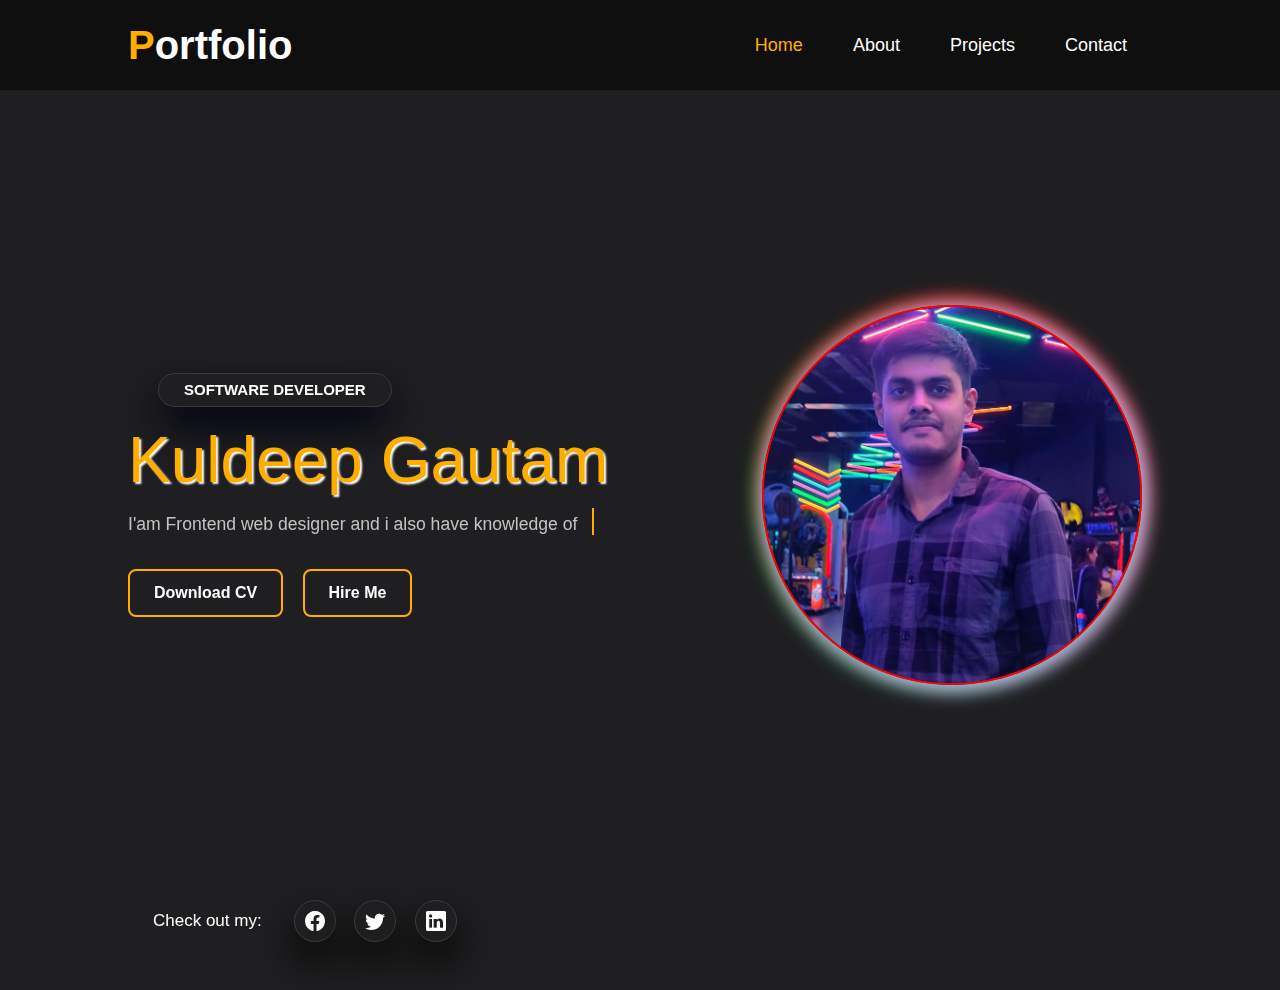
<file: public/index.html>
<!DOCTYPE html>
<html lang="en">

<head>
    <meta charset="UTF-8">
    <meta name="viewport" content="width=device-width, initial-scale=1.0">
    <title>My Portfolio</title>
    <link rel="stylesheet" href="https://cdn.jsdelivr.net/npm/bootstrap-icons@1.11.2/font/bootstrap-icons.min.css">
    <link rel="stylesheet" href="https://cdn.jsdelivr.net/npm/bootstrap@5.3.2/dist/css/bootstrap.min.css">
    <link rel="stylesheet" href="../src/style.css">
</head>

<body>
    <header >
        <a href="#" class="logo"><span>P</span>ortfolio</a>

        <ul class="navbar">
            <li><a href="#" class="active">Home</a></li>
            <li><a href="about.html">About</a></li>
            <li><a href="projects.html">Projects</a></li>
            
            <li><a href="contact.html">Contact</a></li>
        </ul>

        <!-- <div class="menu-btn">
            <span>INTRO</span>
            <span class="bi bi-list"></span>
        </div> -->
    </header>
    <section>
        <div class="home hidden">
            <div class="home-text">
                <span class="sd">Software Developer</span>
                <h1>Kuldeep Gautam</h1>
                <p>I'am Frontend web designer and i also have knowledge of <span id="animate-text">jQuery</span></p>
                <div class="main-btn">
                    <a href="kd.pdf" download class="btn">Download CV</a>
                    <a href="contact.html" class="btn btn-2">Hire Me</a>
                </div>
            </div>
            <div class="home-img">
                <img src="kdpic.jpg" alt="">
            </div>
        </div>
        <div class="share hidden">
            <p>Check out my:</p>
            <div class="social">
                <a href="#"><span class="bi bi-facebook"></span></a>
                <a href="#"><span class="bi bi-twitter"></span></a>
                <a href="#"><span class="bi bi-linkedin"></span></a>
            </div>
        </div>
    </section>
     
    


    <script src="../src/main.js"></script>
    <script src="https://cdn.jsdelivr.net/npm/bootstrap@5.3.2/dist/js/bootstrap.bundle.min.js"></script>
</body>

</html>
</file>
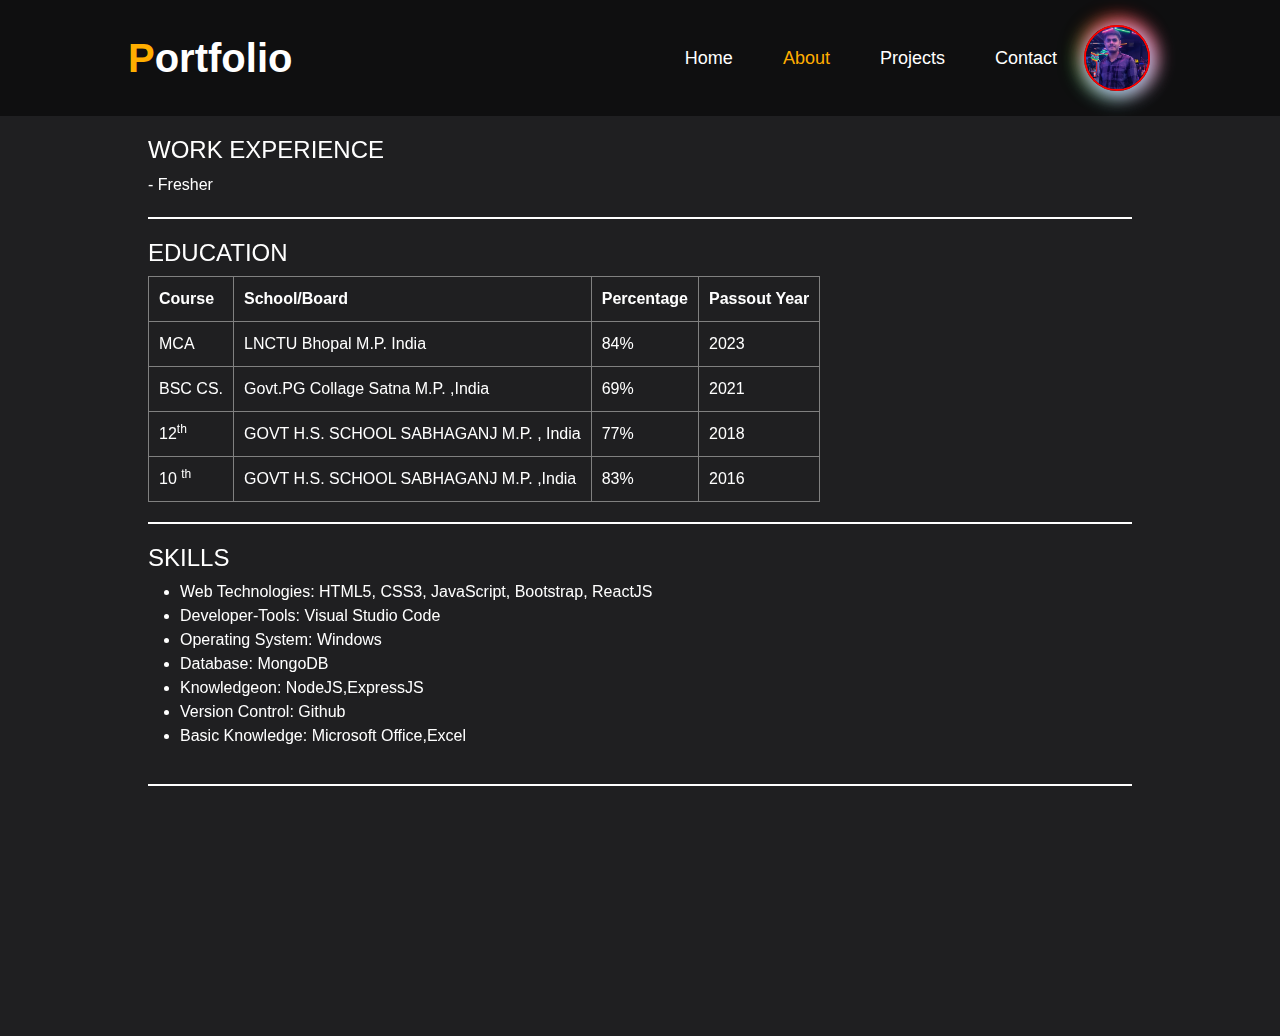
<file: public/about.html>
<!DOCTYPE html>
<html lang="en">
<head>
  <meta charset="UTF-8">
  <meta name="viewport" content="width=device-width, initial-scale=1.0">
  <title>My Projects</title>
  <link rel="stylesheet" href="https://cdn.jsdelivr.net/npm/bootstrap-icons@1.11.2/font/bootstrap-icons.min.css">
    <link rel="stylesheet" href="https://cdn.jsdelivr.net/npm/bootstrap@5.3.2/dist/css/bootstrap.min.css">
    <link rel="stylesheet" href="../src/style.css">
    <style>
      .divide{
        padding-bottom: 20px;
        margin:20px;
        border-bottom: 2px solid white;
      }
      table td,table th{
        padding: 10px;
        border: 1px solid gray;
      }
    </style>
</head>
<body>
  <header >
    <a href="#" class="logo"><span>P</span>ortfolio</a>

    <ul class="navbar">
        <li><a href="index.html" >Home</a></li>
        <li><a href="#" class="active">About</a></li>
        <li><a href="projects.html" >Projects</a></li>
        
        <li><a href="contact.html">Contact</a></li>
        <li><div class="home-img" style="width: 70px; height: 70px; ">
          <img class="box-shadow: none;" src="kdpic.jpg" alt="">
      </div></li>
    </ul>

    
</header>
<section>
    <div class="hidden">
      <div class="divide">
        <h4>WORK EXPERIENCE</h4>
          - Fresher
      </div>
      <div class="divide">
        <h4>EDUCATION  </h4>
      <table>
        <thead>
          <tr>
            <th>Course</th>
            <th>School/Board</th>
            <th>Percentage </th>
            <th>Passout Year</th>
          </tr>
        </thead>
        <tbody>
          <tr>
            <td>MCA</td>
            <td>LNCTU Bhopal M.P. India </td>
            <td>84%</td>
            <td>2023</td>
          </tr>
          <tr>
            <td>BSC CS.</td>
            <td>Govt.PG Collage Satna M.P. ,India</td>
            <td>69%</td>
            <td>2021</td>
          </tr>
          <tr>
            <td>12<sup>th</sup> </td>
            <td>GOVT H.S. SCHOOL SABHAGANJ M.P. , India</td>
            <td>77%</td>
            <td>2018</td>
          </tr>
          <tr>
            <td>10 <sup>th</sup>  </td>
            <td>GOVT H.S. SCHOOL SABHAGANJ M.P. ,India</td>
            <td>83% </td>
            <td>2016</td>
          </tr>
        </tbody>
      </table>
      </div>
      
      <div class="divide">
        <h4>SKILLS</h4>
      <ul>
        <li>Web Technologies: HTML5, CSS3, JavaScript, Bootstrap, ReactJS</li>
        <li>Developer-Tools: Visual Studio Code</li>
        <li>Operating System: Windows</li>
        <li>Database: MongoDB</li>
        <li>Knowledgeon: NodeJS,ExpressJS</li>
        <li>Version Control: Github</li>
        <li>Basic Knowledge: Microsoft Office,Excel</li>
      </ul>
      </div>
        
    </div>
    
</section>
<script src="../src/projects.js"></script>
<script src="https://cdn.jsdelivr.net/npm/bootstrap@5.3.2/dist/js/bootstrap.bundle.min.js"></script>
</body>
</html>
</file>
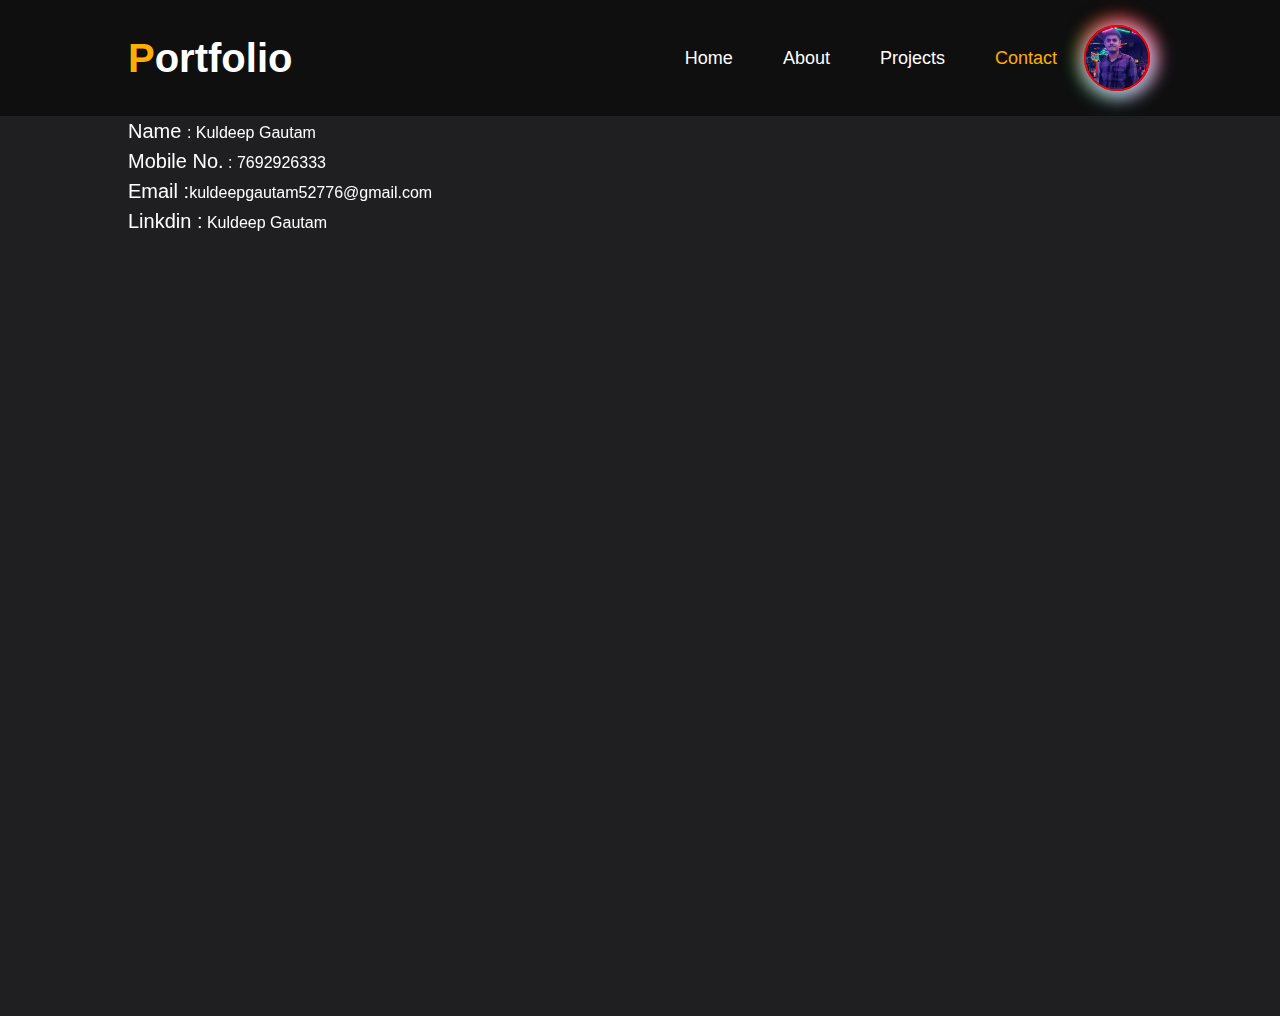
<file: public/contact.html>
<!DOCTYPE html>
<html lang="en">
<head>
  <meta charset="UTF-8">
  <meta name="viewport" content="width=device-width, initial-scale=1.0">
  <title>My Projects</title>
  <link rel="stylesheet" href="https://cdn.jsdelivr.net/npm/bootstrap-icons@1.11.2/font/bootstrap-icons.min.css">
    <link rel="stylesheet" href="https://cdn.jsdelivr.net/npm/bootstrap@5.3.2/dist/css/bootstrap.min.css">
    <link rel="stylesheet" href="../src/style.css">
</head>
<body>
  <header >
    <a href="#" class="logo"><span>P</span>ortfolio</a>

    <ul class="navbar">
        <li><a href="index.html" >Home</a></li>
        <li><a href="about.html" >About</a></li>
        <li><a href="projects.html" >Projects</a></li>
        
        <li><a href="#" class="active">Contact</a></li>
        <li><div class="home-img" style="width: 70px; height: 70px; ">
          <img class="box-shadow: none;" src="kdpic.jpg" alt="">
      </div></li>
    </ul>

    
</header>
<section>
    <div class="hidden">
        <div ><span style="font-size: 20px;">Name </span>: Kuldeep Gautam</div>
        <div ><span style="font-size: 20px;">Mobile No.</span>  : 7692926333</div>
        <div ><span style="font-size: 20px;">Email :</span>kuldeepgautam52776@gmail.com </div>
        <div ><span style="font-size: 20px;">Linkdin :</span> Kuldeep Gautam</div>
        
        
    </div>
    
</section>
<script src="../src/projects.js"></script>
<script src="https://cdn.jsdelivr.net/npm/bootstrap@5.3.2/dist/js/bootstrap.bundle.min.js"></script>
</body>
</html>
</file>
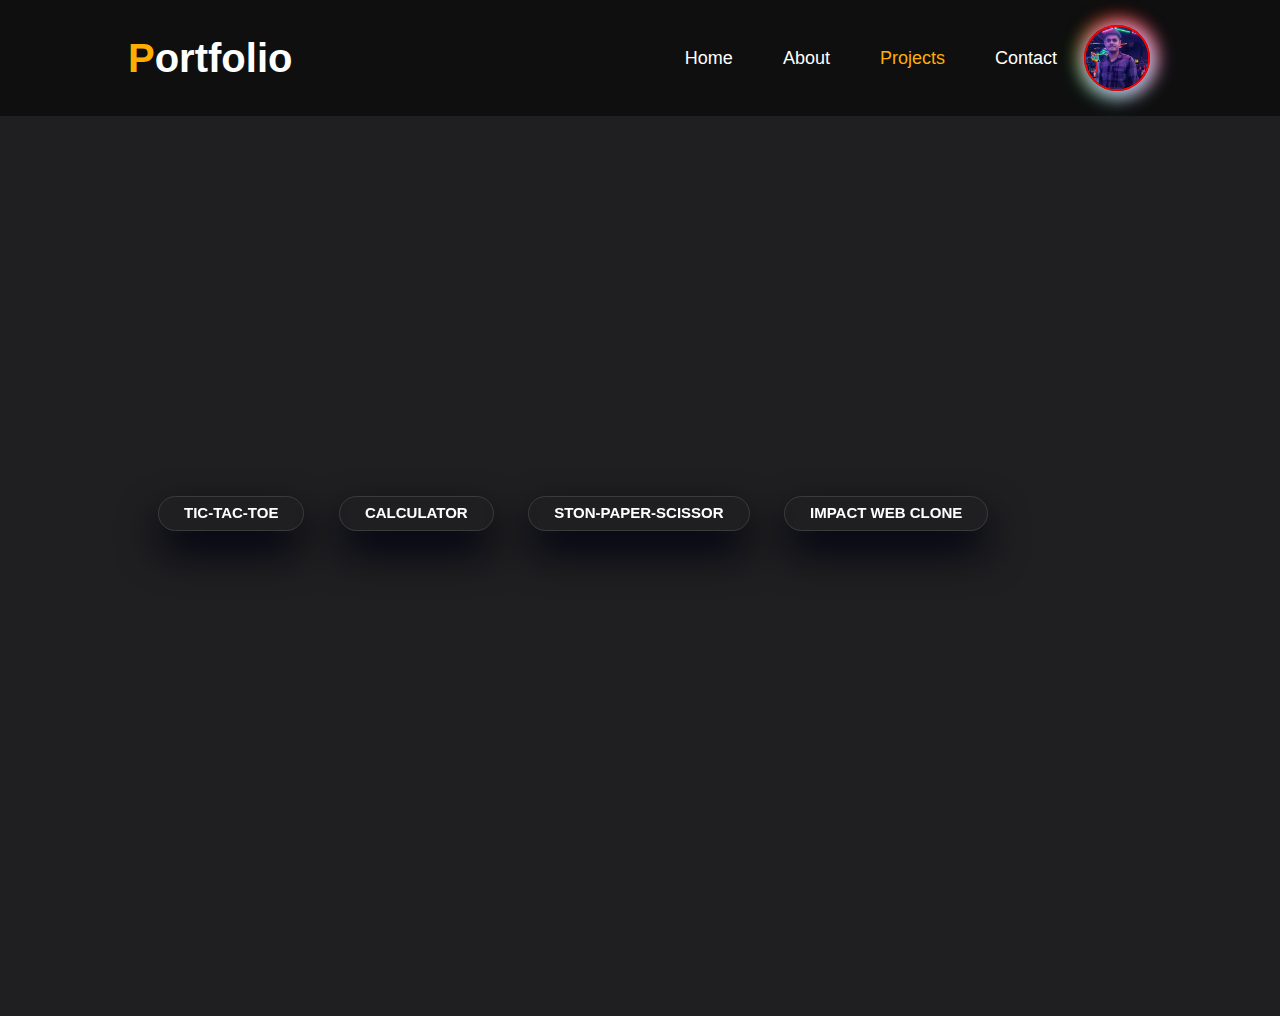
<file: public/projects.html>
<!DOCTYPE html>
<html lang="en">
<head>
  <meta charset="UTF-8">
  <meta name="viewport" content="width=device-width, initial-scale=1.0">
  <title>My Projects</title>
  <link rel="stylesheet" href="https://cdn.jsdelivr.net/npm/bootstrap-icons@1.11.2/font/bootstrap-icons.min.css">
    <link rel="stylesheet" href="https://cdn.jsdelivr.net/npm/bootstrap@5.3.2/dist/css/bootstrap.min.css">
    <link rel="stylesheet" href="../src/style.css">
</head>
<body>
  <header >
    <a href="#" class="logo"><span>P</span>ortfolio</a>

    <ul class="navbar">
        <li><a href="index.html" >Home</a></li>
        <li><a href="about.html">About</a></li>
        <li><a href="#" class="active">Projects</a></li>
        
        <li><a href="contact.html">Contact</a></li>
        <li><div class="home-img" style="width: 70px; height: 70px; ">
          <img class="box-shadow: none;" src="kdpic.jpg" alt="">
      </div></li>
    </ul>

    
</header>
<section>
    <div class="home hidden">
        <div class="home-text">
            <span class="sd"><a href="TikTacToe/ticTacToe2.html">Tic-Tac-Toe</a></span>
            <span class="sd"><a href="calculator/calculator.html">Calculator</a></span>
            <span class="sd"><a href="stonPaperScissor/sps.html">Ston-Paper-Scissor</a></span>
            <span class="sd"><a href="Impact Web/Impact.html">Impact Web Clone</a></span>
        </div>
        
    </div>
    
</section>
<script src="../src/projects.js"></script>
<script src="https://cdn.jsdelivr.net/npm/bootstrap@5.3.2/dist/js/bootstrap.bundle.min.js"></script>
</body>
</html>
</file>
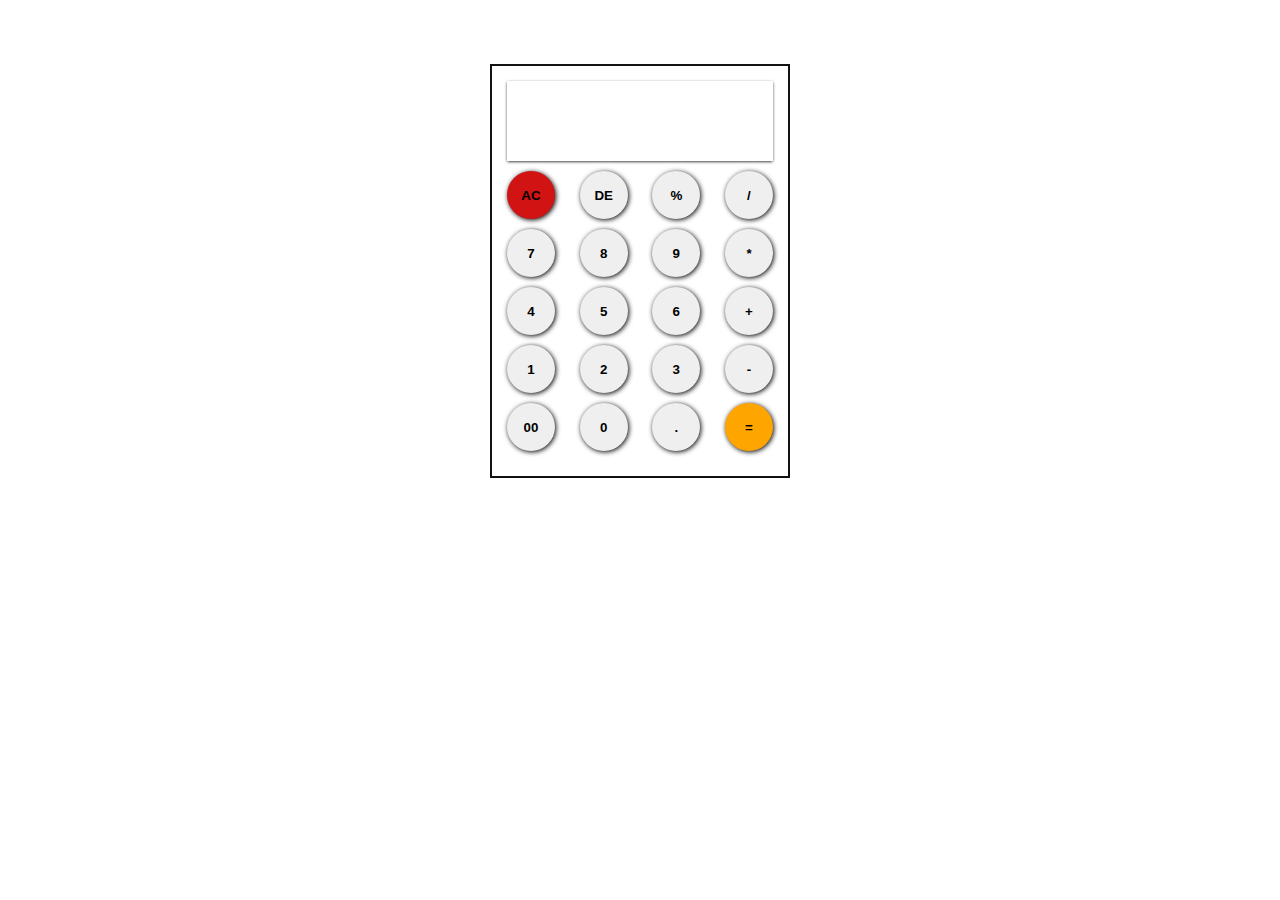
<file: public/calculator/calculator.html>
<!DOCTYPE html>
<html lang="en">
<head>
    <meta charset="UTF-8">
    <meta name="viewport" content="width=device-width, initial-scale=1.0">
    <title>Calculator</title>
    <style>
        *{
            margin: 0;
            padding: 0;
            box-sizing: border-box;
        }  
        .calculator{
            max-width:300px;
            width:100%;
            border: 2px solid rgb(19, 18, 18);
            padding: min(5%,15px);
            margin: 5% auto;
        }
        .calculator input{
            width: 100%;
            height: 5rem;
            border: none;
            box-shadow: .2px 0.5px 3px black;
            font-size: 1.5rem;
            padding: 10px;
            text-align: end;
            
        }
        .btn-group{
            display: flex;
            justify-content: space-between;
            margin: 10px 0px;

        }
        button{
            width: 3rem;
            height: 3rem;  
            border-radius: 100%;
            border: none;
            box-shadow: 1px 1px 5px black;
            font-weight: bold;
        }
        @media screen and (max-width:500px) {
            .calculator{
            width:90%;
            margin: auto auto;
            }
            
        }
    </style>
</head>
<body>
    <div class="calculator">
        <input type="text" id="inpContainer" readonly>
        <div class="btn-group">
            <button onclick="btnCLick('clear')" style="background-color: rgb(209, 19, 19);">AC</button>
            <button onclick="btnCLick('del')">DE</button>
            <button onclick="btnCLick('%')">%</button>
            <button onclick="btnCLick('/')">/</button>
        </div>
        <div class="btn-group">
            <button onclick="btnCLick('7')">7</button>
            <button onclick="btnCLick('8')">8</button>
            <button onclick="btnCLick('9')">9</button>
            <button onclick="btnCLick('*')">*</button>
        </div>
        <div class="btn-group">
            <button onclick="btnCLick('4')">4</button>
            <button onclick="btnCLick('5')">5</button>
            <button onclick="btnCLick('6')">6</button>
            <button onclick="btnCLick('+')">+</button>
        </div>
        <div class="btn-group">
            <button onclick="btnCLick('1')">1</button>
            <button onclick="btnCLick('2')">2</button>
            <button onclick="btnCLick('3')">3</button>
            <button onclick="btnCLick('-')">-</button>
        </div>
        <div class="btn-group ">
            <button onclick="btnCLick('00')">00</button>
            <button onclick="btnCLick('0')">0</button>
            <button onclick="btnCLick('.')">.</button>
            <button onclick="resultCLick()" style="background-color: orange;">=</button>
        </div>
    </div>
    <script>
        let resultContainer = document.querySelector("#inpContainer");
        resultContainer.value='';
        let evlValue='';
        let result;
        function btnCLick(value){
            if(value==='clear'){
                evlValue='';
                resultContainer.value=evlValue;
            }else if(value==='del'){
                evlValue= evlValue.slice(0,-1);
                resultContainer.value= evlValue;
            } else {
                evlValue=evlValue+value;
                resultContainer.value= evlValue;
            }
        }
        function resultCLick(){
            result=eval(evlValue);
            evlValue=result;
            resultContainer.value=result;
        }
    </script>
</body>
</html>
</file>
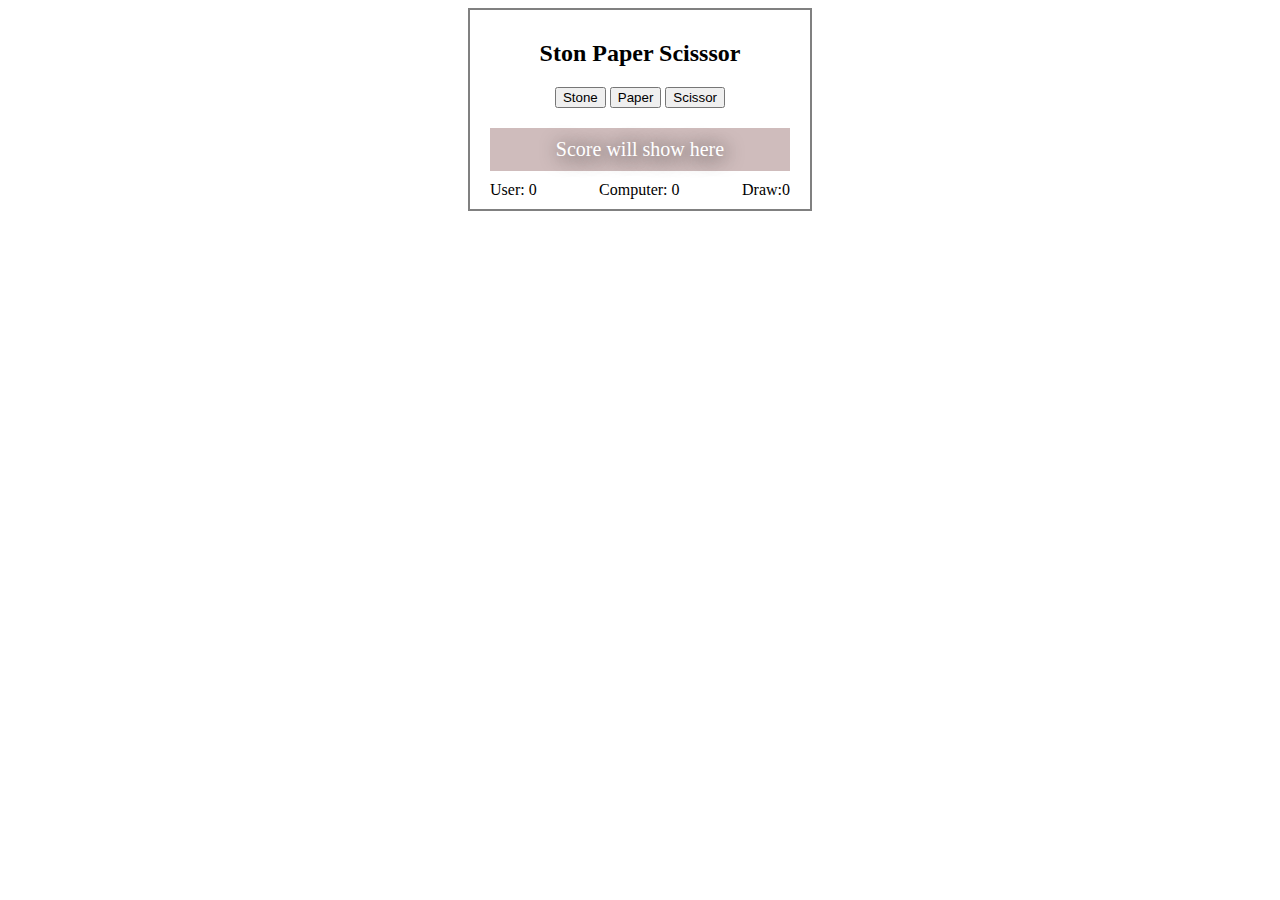
<file: public/stonPaperScissor/sps.html>
<!DOCTYPE html>
<html lang="en">
<head>
  <meta charset="UTF-8">
  <meta name="viewport" content="width=device-width, initial-scale=1.0">
  <title>Stone Paper Scissor</title>
  <style>
    .container{
      max-width: 90%;
      width: 300px;
      margin: auto auto;
      border: 2px solid gray;
      padding: 10px 20px;
      align-items: center;
    }
    .container > *{
      text-align: center;
    }
    .result{
      background-color: rgb(207, 188, 188); 
      padding: 10px; margin-top: 20px;
      text-shadow: 5px 5px 20px black;
      font-size: 20px;
      color: white;
    }
    .roundShow{
      display: flex;
      justify-content: space-between;
      margin-top: 10px;
    }
    
  </style>
</head>
<body>
  <div class="container">
    <h2>Ston Paper Scisssor</h2>
    <div onclick="btnClick(event)">
      <button id="stone">Stone</button>
      <button id="paper">Paper</button>
      <button id="scissor">Scissor</button>
    </div>
    <div class="result">Score will show here</div>
    <div class="roundShow">
      <div>User: <span id="userCount"></span></div>
      <div>Computer: <span id="compCount"></span></div>
      <div>Draw:<span id="drawCount"></span></div>
    </div>
  </div>
  <script>
    let result=document.querySelector(".result");
    result.style.textShadow='2px 2px 19px black';
    let userCountShow=document.querySelector("#userCount");
    let compCountShow=document.querySelector("#compCount");
    let drawCountShow=document.querySelector("#drawCount");

    let userCount=0;
    let compCount=0;
    let drawCount=0;

    userCountShow.innerHTML=userCount;
    compCountShow.innerHTML=compCount;
    drawCountShow.innerHTML=drawCount;
    
    function btnClick(e){
      let randomNo= Math.floor(Math.random() * 3);
      let computerChoise;
      
      if(randomNo===1){
        computerChoise="stone";
      }else if(randomNo===2){
        computerChoise="paper";
      }else{
        computerChoise="scissor";
      }
     
      let userChoice=e.target.id;
      
      if(userChoice==='stone'){
        if(computerChoise==='scissor'){
          result.innerHTML=`You choose ${userChoice}. Computer choice ${computerChoise}. You won`;
          result.style.color='green';
          userCount++;
          userCountShow.innerHTML=userCount;
        }else if(computerChoise==='paper'){
          result.innerHTML=`You choose ${userChoice}. Computer choice ${computerChoise}. You lost`;
          result.style.color='red';
          compCount++;
          compCountShow.innerHTML=compCount;
        }else{
          result.innerHTML=`You choose ${userChoice}. Computer choice ${computerChoise}. Match draw`;
          result.style.color='yellow';
          drawCount++;
          drawCountShow.innerHTML=drawCount;
        }
      }else if(userChoice==='paper'){
        if(computerChoise==='stone'){
          result.innerHTML=`You choose ${userChoice}. Computer choice ${computerChoise}. You won`;
          result.style.color='green';
          userCount++;
          userCountShow.innerHTML=userCount;
        }else if(computerChoise==='scissor'){
          result.innerHTML=`You choose ${userChoice}. Computer choice ${computerChoise}. You lost`;
          result.style.color='red';
          compCount++;
          compCountShow.innerHTML=compCount;
        }else{
          result.innerHTML=`You choose ${userChoice}. Computer choice ${computerChoise}. Match draw`;
          result.style.color='yellow';
          drawCount++;
          drawCountShow.innerHTML=drawCount;
        }
      }else {
        if(computerChoise==='paper'){
          result.innerHTML=`You choose ${userChoice}. Computer choice ${computerChoise}. You won`;
          result.style.color='green';
          userCount++;
          userCountShow.innerHTML=userCount;
        }else if(computerChoise==='stone'){
          result.innerHTML=`You choose ${userChoice}. Computer choice ${computerChoise}. You lost`;
          result.style.color='red';
          compCount++;
          compCountShow.innerHTML=compCount;
        } else{
          result.innerHTML=`You choose ${userChoice}. Computer choice ${computerChoise}. Match draw`;
          result.style.color='yellow';
          drawCount++;
          drawCountShow.innerHTML=drawCount;
        }
      }
    }
  </script>
</body>
</html>
</file>
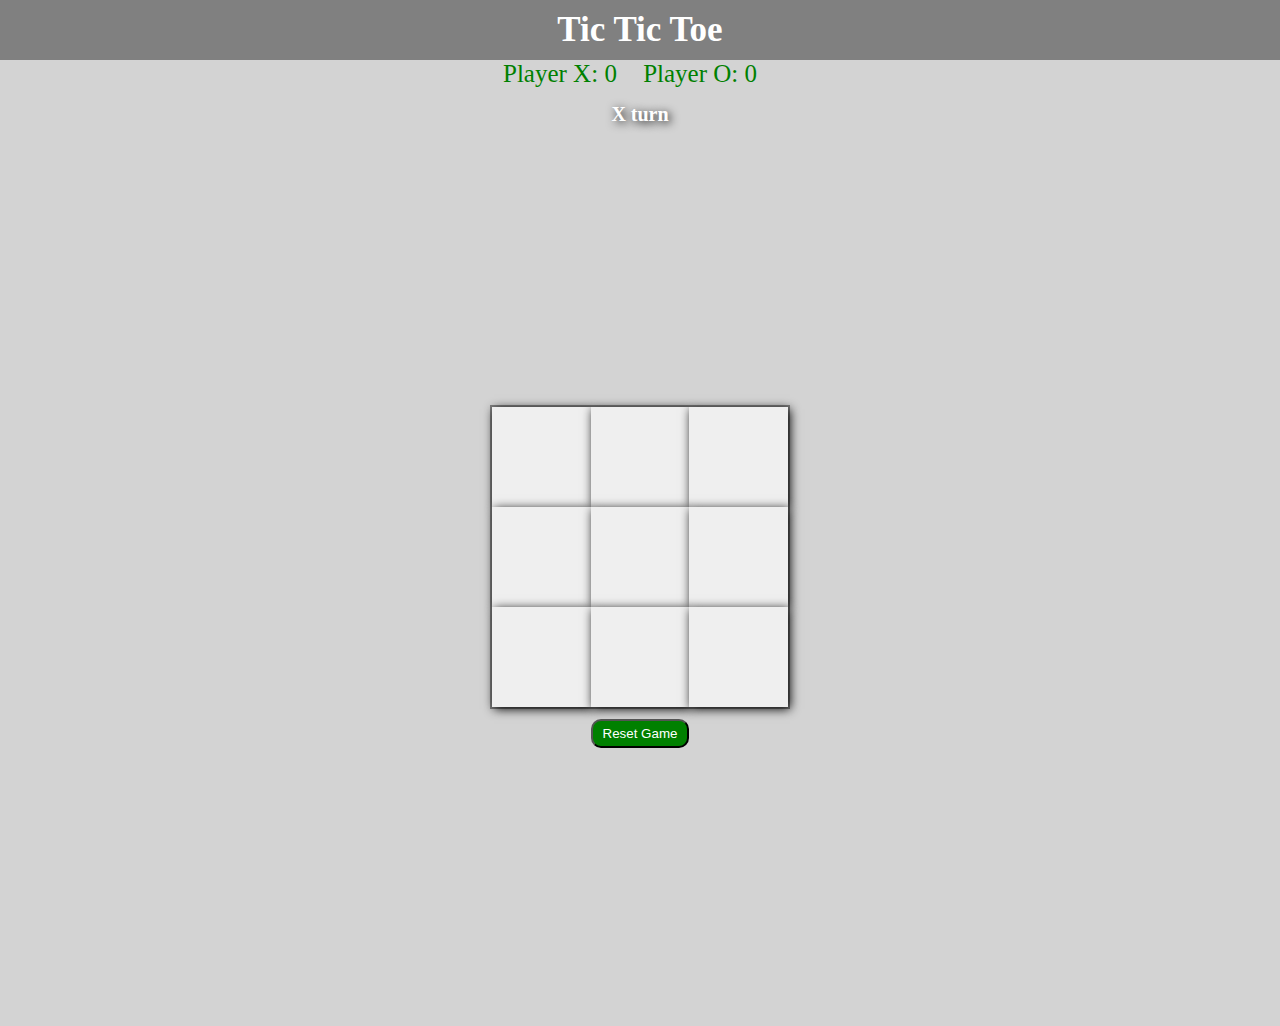
<file: public/TikTacToe/ticTacToe2.html>
<!DOCTYPE html>
<html lang="en">
<head>
  <meta charset="UTF-8">
  <meta name="viewport" content="width=device-width, initial-scale=1.0">
  <title>Tic Tac Toe</title>
  <style>
    *{
      margin: 0;
      padding: 0;
      box-sizing: border-box;
    }
    body{
      height: 100vh;
      background-color: lightgrey;
    }
    header{
      text-align: center; 
      background-color: grey;
      color: white;
      font-size: 35px;
      font-weight: bold;
      padding: 10px;
    }
    .rootContainer{
      height: 100vh;
      display: flex;
      flex-direction: column;
      justify-content: center;
      align-items: center;
    }
    .container{
      width: 300px;
      display: flex;
      flex-wrap: wrap;
      border: 2px solid grey;
    }
    .box{
      width: 33.3%;
      height: 100px;
      border: none;
      box-shadow: 2px 2px 10px black;
      font-size: 30px;
      color: black;
    }
    button:hover{
      background-color: lightgray;
    }
    .result-container{
      height: 100vh;
      display: flex;
      flex-direction: column;
      justify-content: center;
      align-items: center;
      color: white;
    }
    .greet{
      font-size: 40px;

    }
    .result{
      font-size: 30px;
    }
    .hide{
      display: none;
    }
    .newGame,.resetGame{
      background-color: green;
      border-radius: 10px;
      padding: 5px 10px;
      color: white;
      margin-top: 10px;

    }
    .count{
      text-align: center;
      color: green;
      font-size: 25px;
    }
    .count span{
      margin-right:20px ;
    }
    .decision{
      text-align: center;
      font-size: 20px;
      margin-top: 15px;
      color: white;
      font-weight: bold;
      text-shadow: 2px 2px 10px black;
    }
   
  </style>
</head>
<body>
  <header>Tic Tic Toe</header>
  <div class="count">
    Player X: <span id="countX"></span> 
    Player O: <span id="countO"></span> 
  </div>
  <div class="decision">X turn</div>

  <div class="result-container hide">
    <div class="greet">congratulation...</div>
    <div class="result" id="result"></div>
    <button class="newGame">New Game</button>
  </div>
  <div class="rootContainer">
    <div onclick="btnClick(event)" class="container">
        <button id="ww1" class="box"></button>
        <button id="ww2" class="box"></button>
        <button id="ww3" class="box"></button>
        <button id="ww4" class="box"></button>
        <button id="ww5" class="box"></button>
        <button id="ww6" class="box"></button>
        <button id="ww7" class="box"></button>
        <button id="ww8" class="box"></button>
        <button id="ww9" class="box"></button>
    </div>
    <button class="resetGame">Reset Game</button>
  </div>
  <script src="../../src/ticTacToe2.js"></script>
</body>
</html>
</file>
<file: src/style.css>
*{
    margin: 0;
    padding: 0;
    box-sizing: border-box;
    font-family: sans-serif;
}
:root{
    --bg-color:#1f1f21;
    --text-color:#fff;
    --main-color:#ffae00;
    --secondry-color:gray;

    --big-font:4rem;
    --p-font:1.1rem;
}

body{
    height: 100vh;
    background-color: var(--bg-color);
    color: var(--text-color);
    /* animation: ScrollEffect 1s ease-in .5 ; */
}
/* @keyframes ScrollEffect{
    from{
        opacity: 0;
        transform: translateX(-30px);
    }
    to{
        opacity: 1;
        transform: translateX(0);
    }
} */
header{
    width: 100%;
    display: flex;
    justify-content: space-between;
    align-items: center;
    margin: auto;
    padding: 15px 10%;
    background: rgba(0,0,0,0.5);
    transition: all ease .45s;
}
.logo{
    text-decoration: none;
    color: var(--text-color);
    font-size: 40px;
    font-weight: 600;
}
.logo span{
    color: var(--main-color);
}
.navbar{
    display: flex;
    align-items: center;
    list-style: none;
    font-size: large;
    margin: auto 0;
    
}
.navbar a{
    text-decoration: none;
    color: var(--text-color);
    font-weight: 500;
    margin: 0 25px;
    transition: all ease .50s;
}
.navbar a:hover{
    color: var(--main-color);
}
.navbar a.active{
    color: var(--main-color);
}
.menu-btn{
    background: linear-gradient(75deg, #383528, #191919, 100%);
    box-shadow: 0px 10px 20px #000010;
    border: 1px solid #3b3b3b;
    padding: 7px;
    border-radius: 100px;
    cursor: pointer;
}
section{
    height: 100vh;
    padding: 0 10%;
}
.home{
    position: relative;
    width: 100%;
    height: 90%;
    display: flex;
    align-items: center;
    justify-content: space-between;
}
.home-img{
    width: 400px;
    height: 400px;
    display: flex;
    justify-content: center;
    align-items: center;
    /* background-image: linear-gradient(to bottom right,red, blue,green,skyblue ); */
    border-radius: 1000%;
}
.home-img img{
    width: 95%;
    height: 95%;
    border: 2px solid red;
    border-radius: 50%;
    box-shadow: 0px 5px 20px  skyblue,5px 0px 20px rgb(235, 135, 198),0px -5px 20px red,-5px 0px 20px green;
    /* box-shadow: 10px 10px 10px skyblue; */
}
.home-text .sd{
    display: inline-block;
    padding: 5px 25px;
    margin-bottom: 15px;
    margin-left: 30px;
    background: linear-gradient(75deg, #383528, #191919, 100%);
    box-shadow: 0px 20px 40px #000010;
    border: 1px solid #3b3b3b;
    border-radius: 100px;
    font-size: 15px;
    font-weight: 700;
    text-transform: uppercase;
}
.home-text h1{
    font-size: var(--big-font);
    color: var(--main-color);
    text-shadow: 2px 2px 2px var(--text-color);
    margin-left: 23px 0;
}
.home-text p{
    font-size: var(--p-font);
    font-weight: 400;
    color: #c3c3c3;
    line-height: 30px;
    margin-bottom: 30px;
}
.btn{
    display: inline-block;
    padding:10px 24px;
    color: var(--text-color);
    border: 2px solid var(--main-color);
    font-size: 16px;
    font-weight: 600;
    margin-right: 15px;
    border-radius: 8px;
    transition: all 0.6s ease-in-out;
}
.btn:hover{
    transform: translateY(-5px);
    background: var(--main-color);
    box-shadow: 2px 2px 10px var(--main-color);
} 
.btn-2:hover{
    background-color: var(--secondry-color);
    box-shadow: 2px 2px 10px var(--secondry-color);
}
.share{
    display: flex;
    align-items: center;
}
.share p{
    font-size: 17px;
    color: var(--text-color);
    margin: auto 25px;
}
.social .bi{
    display: inline-flex;
    text-align: center;
    margin: 0 7px;
    background: linear-gradient(75deg, #383528, #191919, 100%);
    box-shadow: 0px 20px 40px #000000;
    border: 1px solid #3b3b3b;
    border-radius: 50%;
    padding: 10px;
    color: var(--text-color);
    font-size: 20px;
    transition: all ease-in-out .5s;
}
.social .bi:hover{
    transform: translateY(-10px);
    background-color: rgb(24, 86, 110);
    box-shadow: 0px 2px 8px rgb(24, 86, 110);
}
#animate-text{
    position: relative;
    font-size: 1.5rem;
    color: var(--main-color);
    margin-left: 10px;
}
#animate-text::before{
    content: "";
    position: absolute;
    left: 0;
    top: 0;
    width: 100%;
    height: 100%;
    border-left: 2px solid;
    background-color: var(--bg-color);
    animation: swip 4s steps(50) infinite,blink 1s linear 1s infinite;
}
@keyframes blink {
    50%{ border-color: transparent}
}
@keyframes swip {
    70%{
        left:100%;
    }
    100%{
        left: 0%;
    }
}
.hidden{
    opacity: 0;
    transition: all 1s;
    filter: blur(5px);
    transform: translate(-50px);
}
.show{
    opacity: 1;
    filter: blur(0);
    transform: translate(0);
}
a{
    color: white;
    text-decoration: none;
}
</file>
